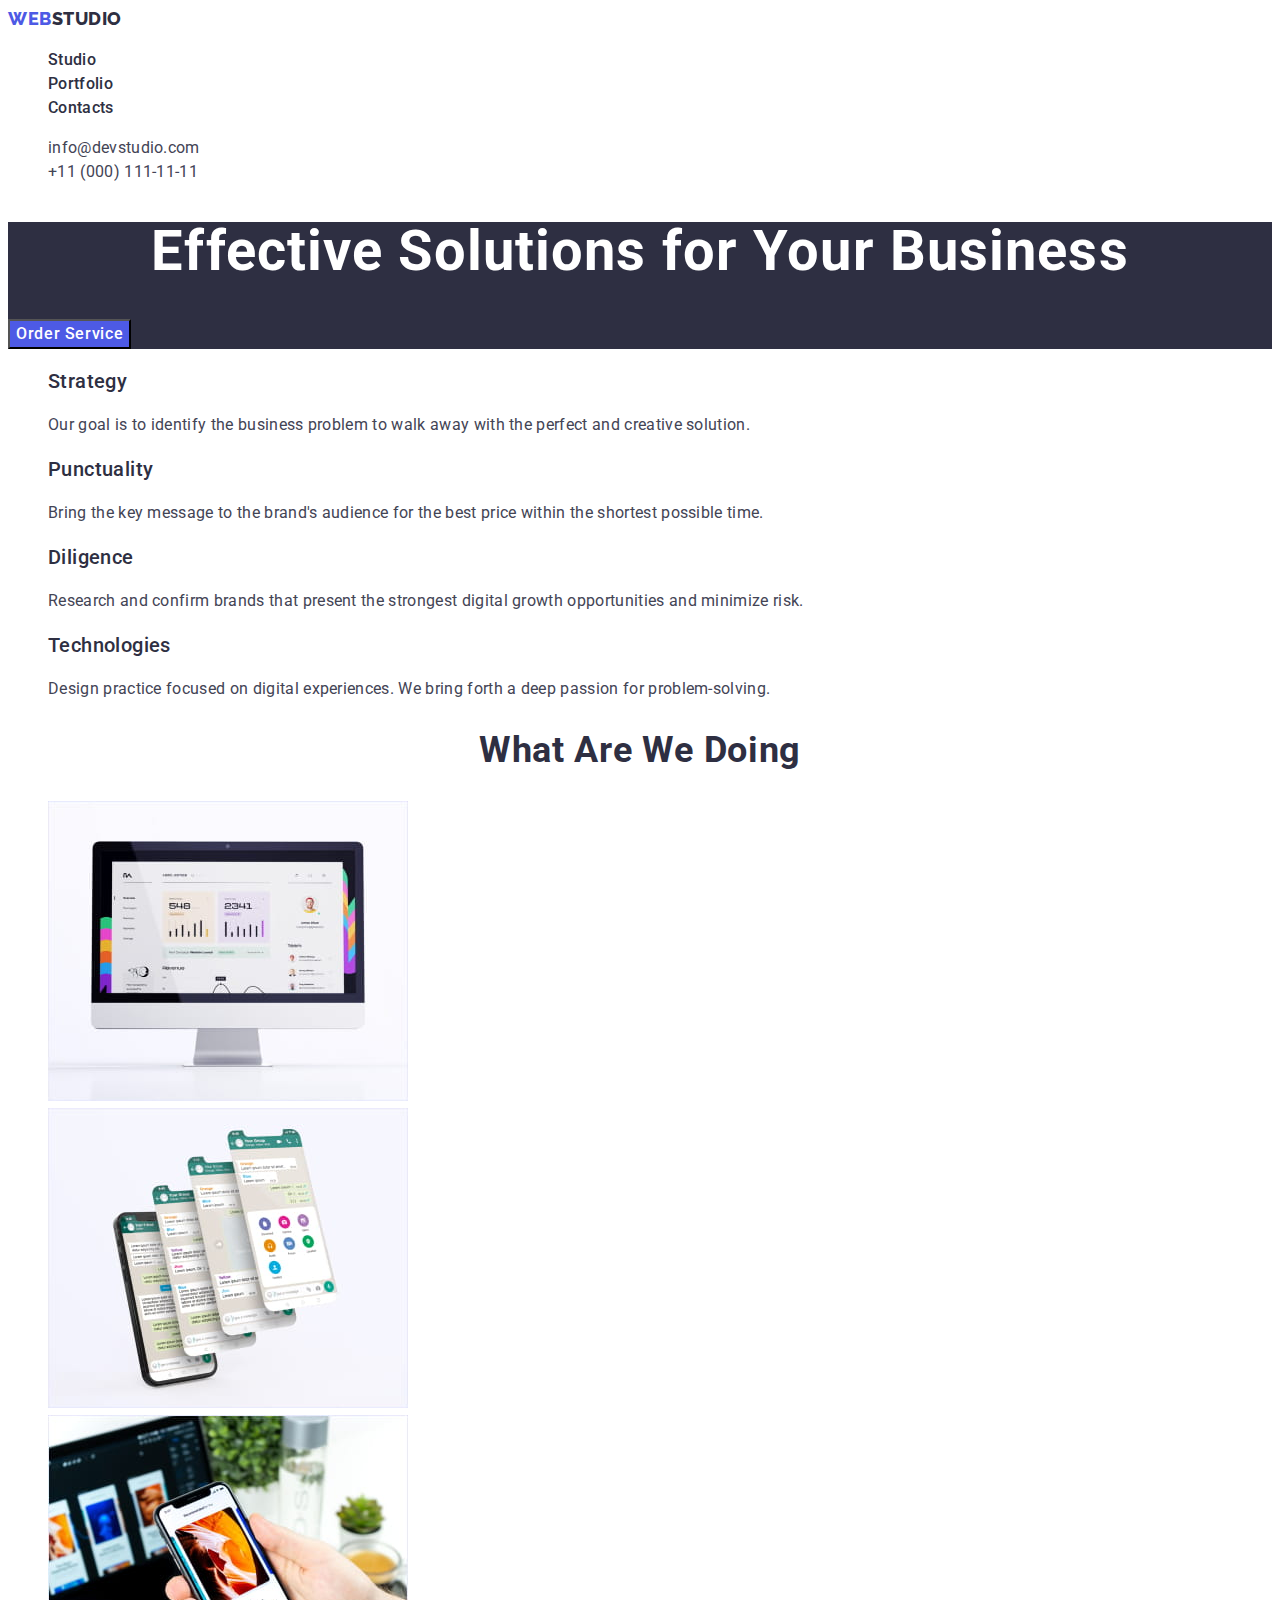
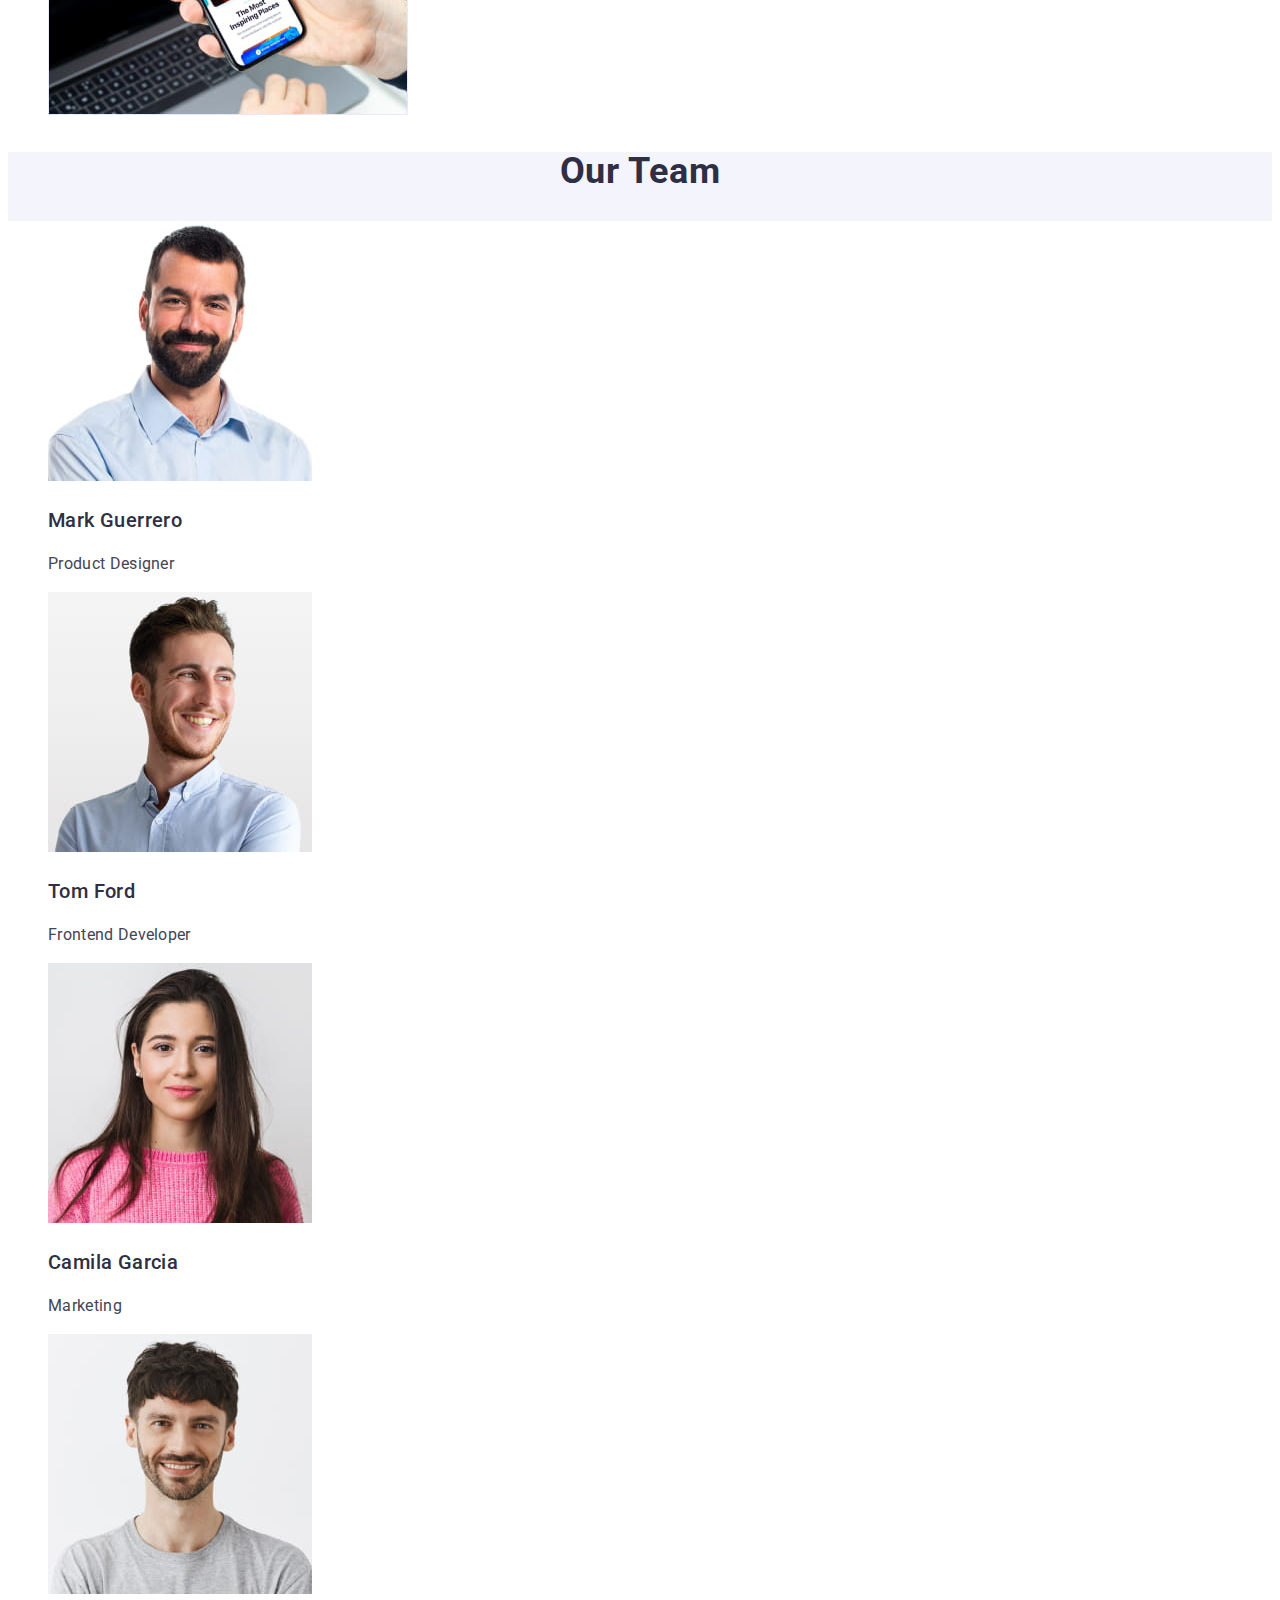
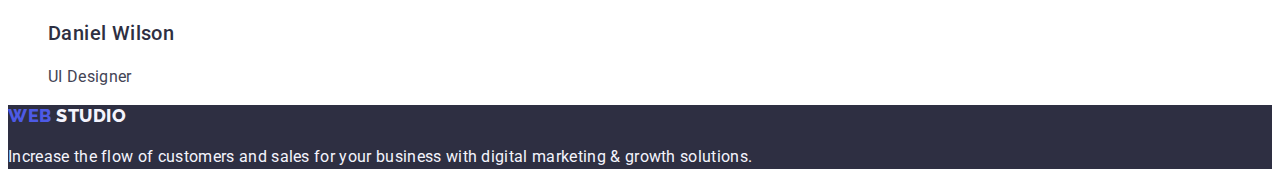
<file: index.html>
<!DOCTYPE html>
<html lang="en">
  <head>
    <meta charset="UTF-8" />
    <link rel="stylesheet" href="./css/slyles.css" />
    <meta name="viewport" content="width=device-width, initial-scale=1.0" />
    <link rel="preconnect" href="https://fonts.googleapis.com" />
    <link rel="preconnect" href="https://fonts.gstatic.com" crossorigin />
    <link
      href="https://fonts.googleapis.com/css2?family=Roboto:wght@400;500;700;900&display=swap"
      rel="stylesheet"
    />

    <link rel="preconnect" href="https://fonts.googleapis.com" />
    <link rel="preconnect" href="https://fonts.gstatic.com" crossorigin />
    <link
      href="https://fonts.googleapis.com/css2?family=Raleway:wght@800&display=swap"
      rel="stylesheet"
    />
    <title>Document</title>
  </head>

  <body>
    <header>
      <nav>
        <a href="./index.html" class="logo link"
          >Web<span class="web-accent">Studio</span></a
        >
        <ul class="page-navigation list">
          <li>
            <a class="link" href="./index.html">Studio</a>
          </li>
          <li>
            <a class="link" href="./portfolio.html">Portfolio</a>
          </li>
          <li>
            <a class="link" href="">Contacts</a>
          </li>
        </ul>
      </nav>
      <!--contacts-->
      <address class="address-block">
        <ul class="list">
          <li>
            <a class="link" href="mailto:info@devstudio.com"
              >info@devstudio.com</a
            >
          </li>
          <li>
            <a class="link" href="tel:+110001111111">+11 (000) 111-11-11</a>
          </li>
        </ul>
      </address>
    </header>

    <main>
      <!--Hero section-->
      <section class="hero">
        <h1 class="main-title">Effective Solutions for Your Business</h1>
        <button class="button-hero" type="button">Order Service</button>
      </section>

      <section class="benefits">
        <!--наші переваги benefits-->
        <h2 hidden class="title-text">Our preferences</h2>
        <ul class="list benefits-list">
          <li>
            <h3 class="subtitle">Strategy</h3>
            <p class="index-text">
              Our goal is to identify the business problem to walk away with the
              perfect and creative solution.
            </p>
          </li>
          <li>
            <h3 class="subtitle">Punctuality</h3>
            <p class="index-text">
              Bring the key message to the brand's audience for the best price
              within the shortest possible time.
            </p>
          </li>
          <li>
            <h3 class="subtitle">Diligence</h3>
            <p class="index-text">
              Research and confirm brands that present the strongest digital
              growth opportunities and minimize risk.
            </p>
          </li>
          <li>
            <h3 class="subtitle">Technologies</h3>
            <p class="index-text">
              Design practice focused on digital experiences. We bring forth a
              deep passion for problem-solving.
            </p>
          </li>
        </ul>
      </section>

      <!--чим ми займаємось-->
      <section class="actions">
        <h2 class="title-text">What are we doing</h2>
        <ul class="actions-list list">
          <li>
            <img
              src="./images/img1.jpg"
              alt="Computer screen"
              width="360"
              height="300"
            />
          </li>
          <li>
            <img
              src="./images/img2.jpg"
              alt="Communication in chats"
              width="360"
              height="300"
            />
          </li>
          <li>
            <img
              src="./images/img3.jpg"
              alt="Mobile app"
              width="360"
              height="300"
            />
          </li>
        </ul>
      </section>

      <!--наша команда-->
      <section class="team-block">
        <h2 class="title-text">Our Team</h2>
        <ul class="team-list list">
          <li class="picture">
            <img
              src="./images/img4.jpg"
              alt="A man with a beard"
              width="264"
              height="260"
            />
            <h3 class="subtitle">Mark Guerrero</h3>
            <p class="index-text">Product Designer</p>
          </li>
          <li class="picture">
            <img
              src="./images/img5.jpg"
              alt="A smiling man"
              width="264"
              height="260"
            />
            <h3 class="subtitle">Tom Ford</h3>
            <p class="index-text">Frontend Developer</p>
          </li>
          <li class="picture">
            <img
              src="./images/img6.jpg"
              alt="A young woman"
              width="264"
              height="260"
            />
            <h3 class="subtitle">Camila Garcia</h3>
            <p class="index-text">Marketing</p>
          </li>
          <li class="picture">
            <img
              src="./images/img7.jpg"
              alt="A smiling man"
              width="264"
              height="260"
            />
            <h3 class="subtitle">Daniel Wilson</h3>
            <p class="index-text">UI Designer</p>
          </li>
        </ul>
      </section>
    </main>

    <footer class="footer">
      <a href="./index.html" class="logo link">Web
        <span class="web-accent">Studio</span></a
      >
      <p class="footer-text">
        Increase the flow of customers and sales for your business with digital
        marketing & growth solutions.
      </p>
    </footer>
  </body>
</html>

<!--ctrl+command+space=emoji-->
<!-- <div> -не семантичний тег-->
</file>
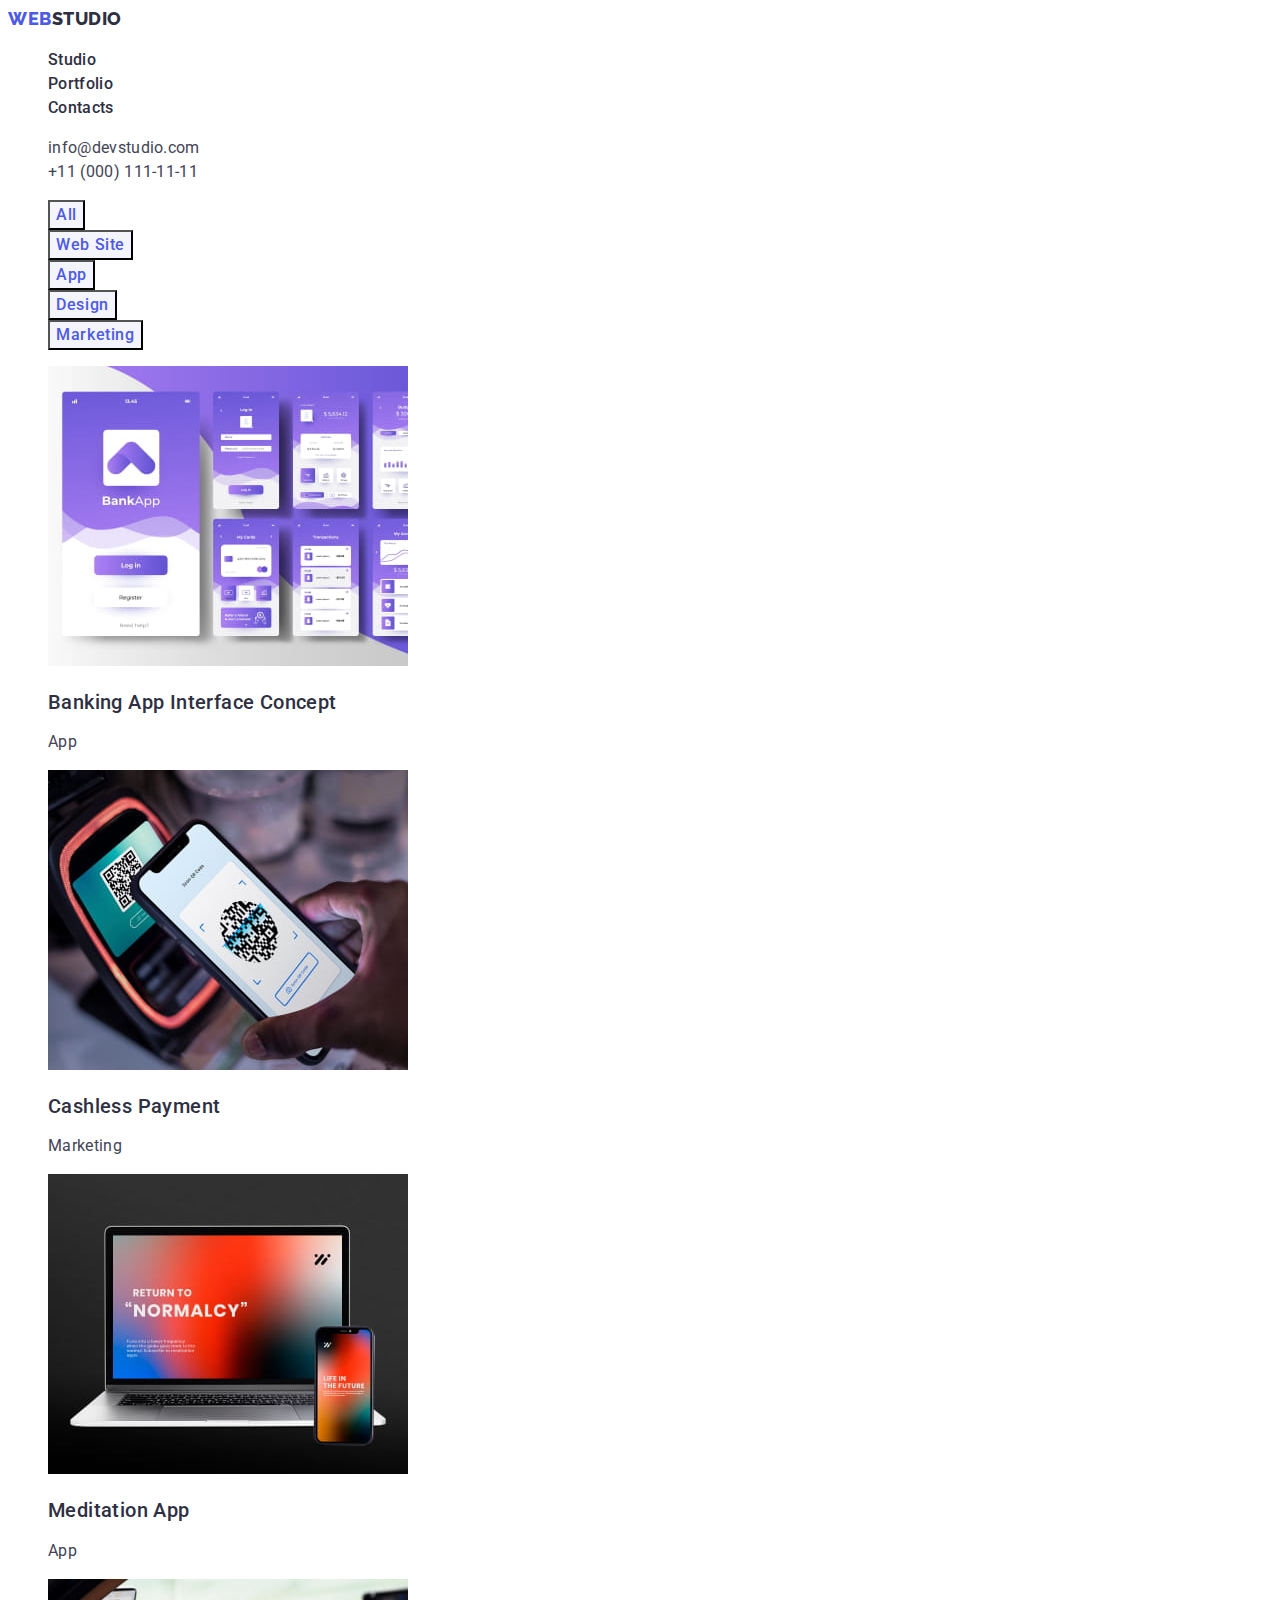
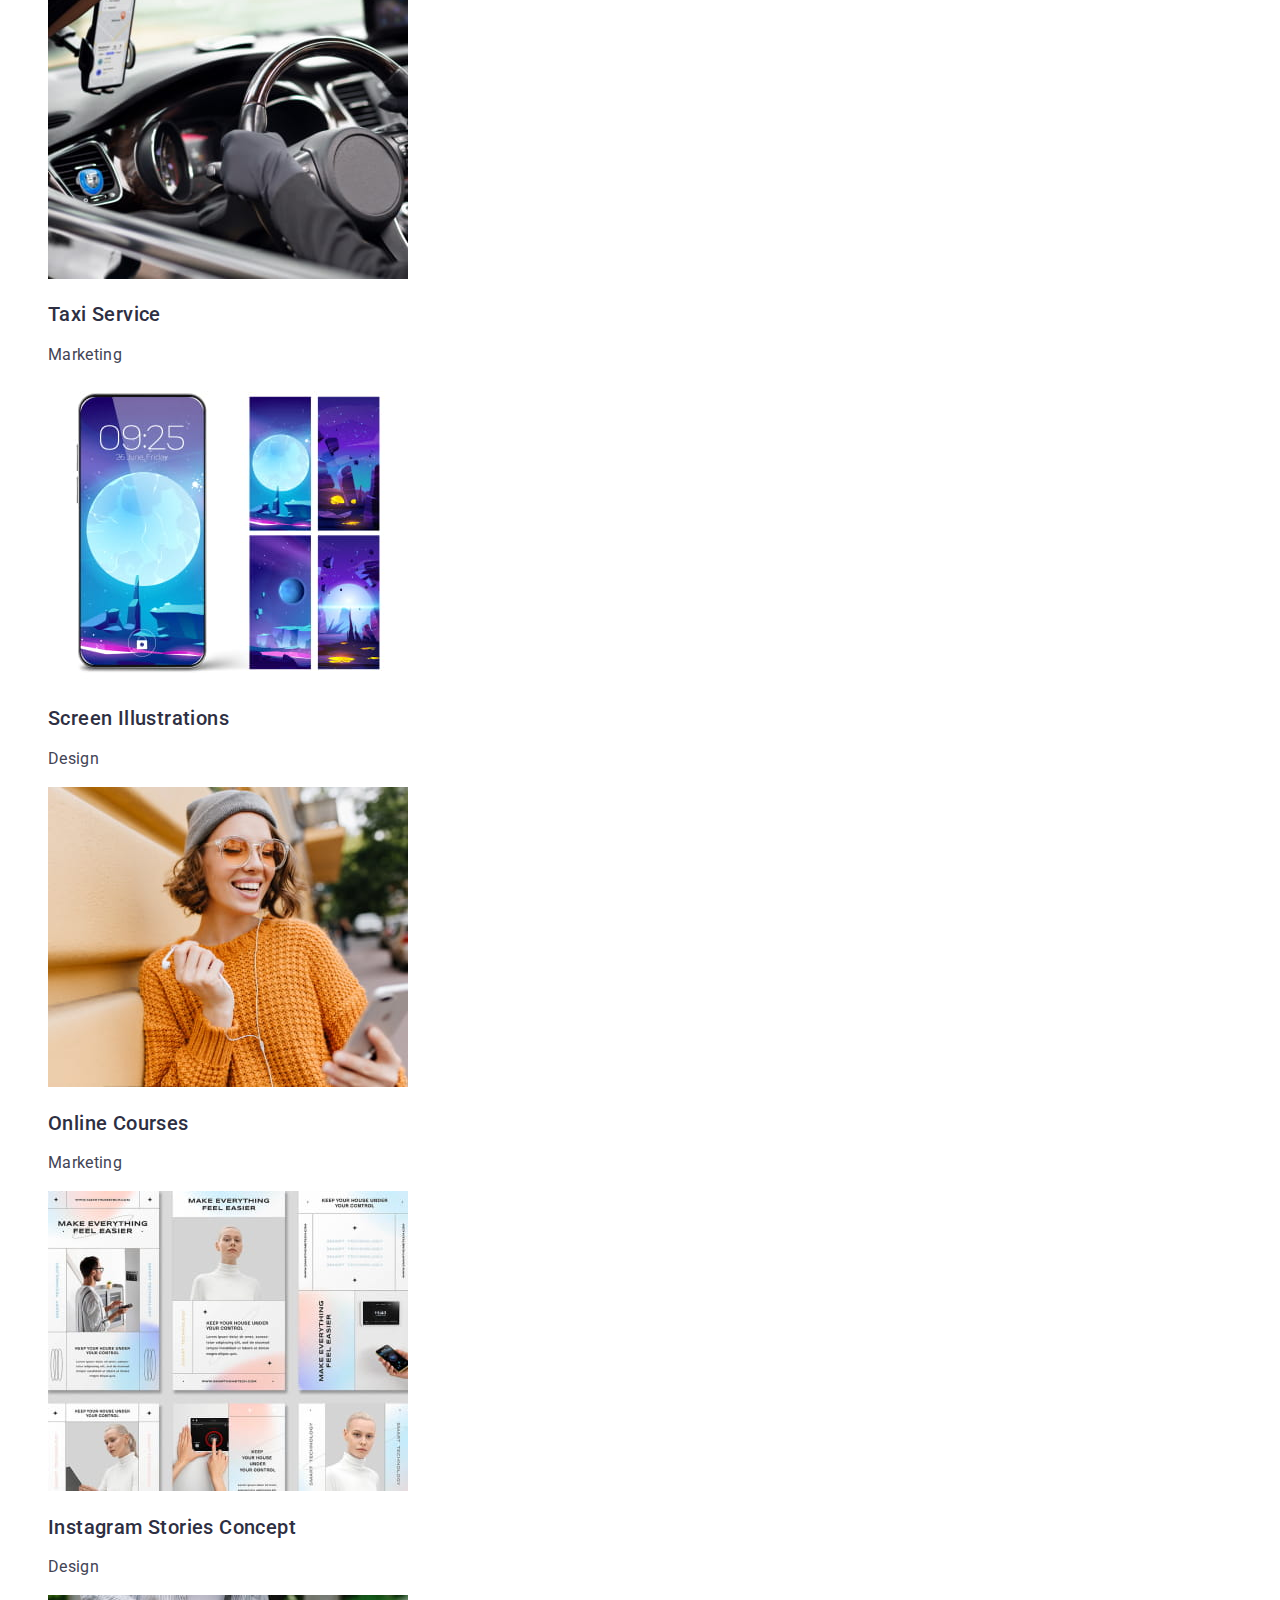
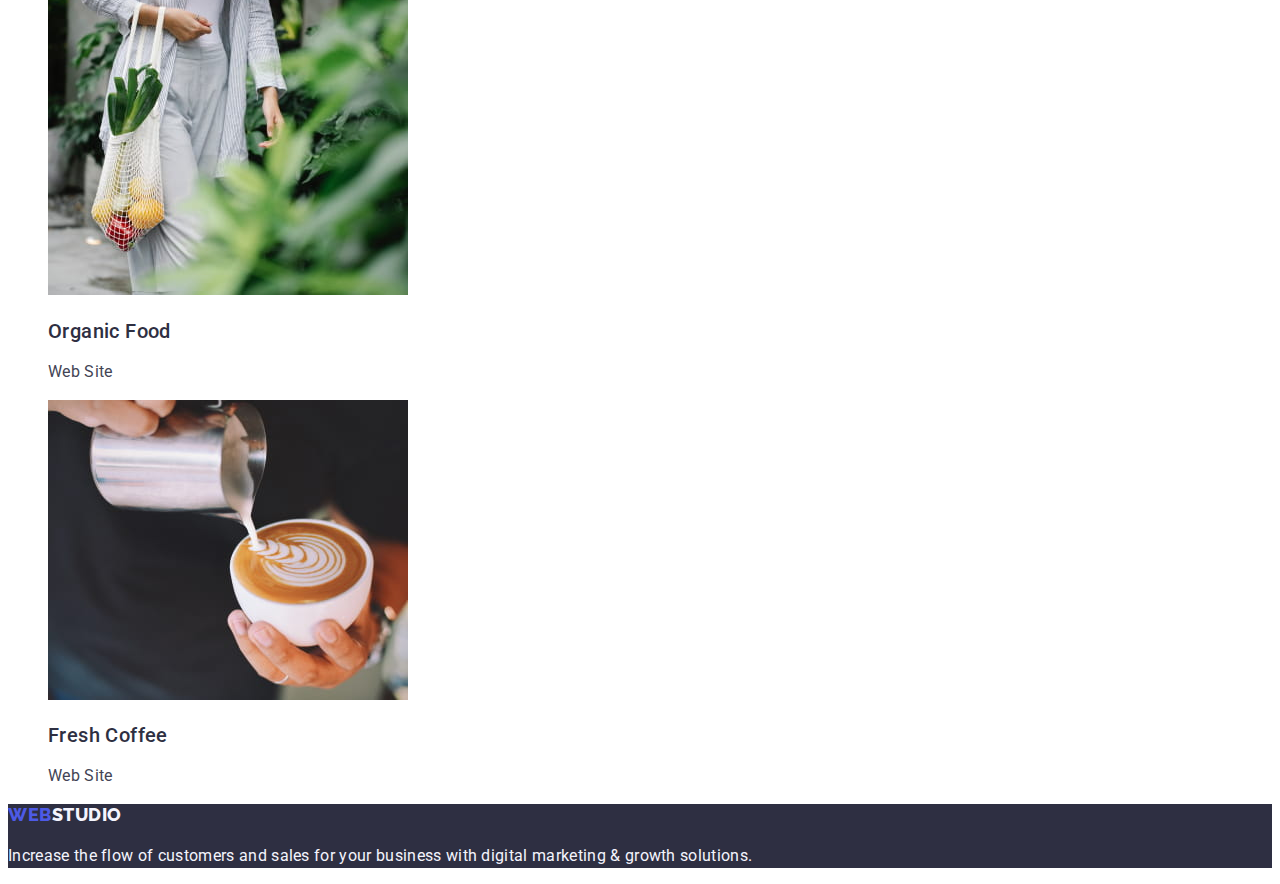
<file: portfolio.html>
<!DOCTYPE html>
<html lang="en">
  <head>
    <meta charset="UTF-8" />
    <link rel="stylesheet" href="./css/slyles.css" />
    <meta name="viewport" content="width=device-width, initial-scale=1.0" />
    <link rel="preconnect" href="https://fonts.googleapis.com" />
    <link rel="preconnect" href="https://fonts.gstatic.com" crossorigin />
    <link
      href="https://fonts.googleapis.com/css2?family=Roboto:wght@400;500;700;900&display=swap"
      rel="stylesheet"
    />

    <link rel="preconnect" href="https://fonts.googleapis.com" />
    <link rel="preconnect" href="https://fonts.gstatic.com" crossorigin />
    <link
      href="https://fonts.googleapis.com/css2?family=Raleway:wght@800&display=swap"
      rel="stylesheet"
    />
    <title>Document</title>
  </head>

  <body>
    <header>
      <nav>
        <a href="./index.html" class="logo link"
          >Web<span class="web-accent">Studio</span></a
        >
        <ul class="page-navigation list">
          <li>
            <a class="link" href="./index.html">Studio</a>
          </li>
          <li>
            <a class="link" href="./portfolio.html">Portfolio</a>
          </li>
          <li>
            <a class="link" href="">Contacts</a>
          </li>
        </ul>
      </nav>
      <!--contacts-->
      <address class="address-block">
        <ul class="list">
          <li>
            <a class="link" href="mailto:info@devstudio.com"
              >info@devstudio.com</a
            >
          </li>
          <li>
            <a class="link" href="tel:+110001111111">+11 (000) 111-11-11</a>
          </li>
        </ul>
      </address>
    </header>

    <main>
      <section class="filter">
        <h1 hidden>Portfolio</h1>
        <ul class="filter-list list">
          <li>
            <button class="button-nav" type="button">All</button>
          </li>
          <li>
            <button class="button-nav" type="button">Web Site</button>
          </li>
          <li>
            <button class="button-nav" type="button">App</button>
          </li>
          <li>
            <button class="button-nav" type="button">Design</button>
          </li>
          <li>
            <button class="button-nav" type="button">Marketing</button>
          </li>
        </ul>

        <ul class="list-portfolio list">
          <li>
            <a class="link" href="">
              <img
              src="./images/img1a1.jpg"
              alt="BankApp pages"
              width="360"
              height="300"
              >
            
            <h2 class="subtitle">Banking App Interface Concept</h2>
            <p class="index-text">App</p>
          </a>
          </li>
          <li>
            <a class="link" href=""><img
              src="./images/img1a2.jpg"
              alt="NFC payment"
              width="360"
              height="300"
            >
            <h2 class="subtitle">Cashless Payment</h2>
            <p class="index-text">Marketing</p>
          </a>
          </li>
          <li>
            <a class="link" href=""><img
              src="./images/img1a3.jpg"
              alt="Return to normalcy"
              width="360"
              height="300"
            >
            <h2 class="subtitle">Meditation App</h2>
            <p class="index-text">App</p>
          </a>
          </li>
          <li>
            <a class="link" href=""><img
              src="./images/img1a4.jpg"
              alt="Taxi driver"
              width="360"
              height="300"
            >
            <h2 class="subtitle">Taxi Service</h2>
            <p class="index-text">Marketing</p>
          </a>
          </li>
          <li>
            <a class="link" href=""><img
              src="./images/img1a5.jpg"
              alt="Design pictures"
              width="360"
              height="300"
            >
            <h2 class="subtitle">Screen Illustrations</h2>
            <p class="index-text">Design</p>
          </a>
          </li>
          <li>
            <a class="link" href=""><img
              src="./images/img1a6.jpg"
              alt="Happy girl"
              width="360"
              height="300"
            >
            <h2 class="subtitle">Online Courses</h2>
            <p class="index-text">Marketing</p>
          </a>
          </li>
          <li>
            <a class="link" href=""><img
              src="./images/img1a7.jpg"
              alt="Instagram ideas"
              width="360"
              height="300"
            >
            <h2 class="subtitle">Instagram Stories Concept</h2>
            <p class="index-text">Design</p>
          </a>
          </li>
          <li>
            <a class="link" href=""><img
              src="./images/img1a8.jpg"
              alt="Food in the bag"
              width="360"
              height="300"
            >
            <h2 class="subtitle">Organic Food</h2>
            <p class="index-text">Web Site</p>
          </a>
          </li>
          <li>
            <a class="link" href=""><img
              src="./images/img1a9.jpg"
              alt="Cup of coffee"
              width="360"
              height="300"
            >
            <h2 class="subtitle">Fresh Coffee</h2>
            <p class="index-text">Web Site</p>
          </a>
          </li>
        </ul>
      </section>
    </main>
    <footer class="footer">
      <a href="./index.html" class="logo link"
        >Web<span class="web-accent">Studio</span></a
      >
      <p class="footer-text">
        Increase the flow of customers and sales for your business with digital
        marketing & growth solutions.
      </p>
    </footer>
  </body>
</html>
</file>
<file: css/slyles.css>
:root {
  --dark-color: #2e2f42; /*--title-color*/
  --text-color: #434455;
  --primary-brand: #4d5ae5; /*--logo-color*/
  --light-color: #f4f4fd; /*--footer-text-color*/
  --white-background: #ffffff; /*--main-title-color*/
  --pressed-state: #404bbf; /*--active-color*/
  --success-color: #31d0aa;
  --subtle-text: #8e8f99;
  --accent-color: #e7e9fc;
  --modal-overplay: #2e2f42;
  --hero-background: #2e2f42;
  --modal-background: #fcfcfc;
}

body {
  font-family: 'Roboto', sans-serif;
  line-height: 24px;
  letter-spacing: 2%;
  background-color: var(--white-background);
  color: var(--text-color);
}

.logo {
  font-family: 'Raleway', sans-serif;
  text-transform: uppercase;
  color: var(--primary-brand);
  font-size: 18px;
  line-height: 1.17;
  letter-spacing: 0.54px;
  font-weight: 800;
}
.link {
  text-decoration: none;
}
.web-accent {
  color: var(--dark-color);
}

.page-navigation {
  list-style-type: none;
}
.page-navigation .link {
  font-weight: 500;
  line-height: 1.5;
  letter-spacing: 0.32px;
  text-decoration: none;
  color: var(--dark-color);
}
.page-navigation .link:hover {
  color: var(--pressed-state);
}
.page-navigation .link:focus {
  color: var(--pressed-state);
}
.page-navigation .link:active {
  color: var(--pressed-state);
}

.address-block {
  font-style: normal;
}
.address-block ul {
  list-style: none;
}
.address-block .link {
  line-height: 1.5;
  letter-spacing: 0.32px;
  text-decoration: none;
  color: inherit;
}
.address-block .link:hover , 
.address-block .link:active ,
.address-block .link:focus {
  color: var(--pressed-state);
}
.list {
  list-style: none;
}


/*main*/
.hero {
  background-color: var(--dark-color);
}
.hero .main-title {
  color: var(--white-background);
  font-size: 56px;
  font-weight: 700;
  line-height: 1.07;
  letter-spacing: 1.12px;
  text-align: center;
}
.button-hero {
  font-family: "Roboto", sans-serif;
  font-size: 16px;
  background-color: var(--primary-brand);
  color: var(--white-background);
  font-weight: 500;
  line-height: 1.5;
  letter-spacing: 0.04em;
  cursor: pointer;
}
.button-hero:hover ,
.button-hero:focus {
  background-color: var(--pressed-state);
}

/*PORTFOLIO*/
.filter .filter-list {
  list-style-type: none;
}
.filter-list .button-nav {
  font-family: "Roboto", sans-serif;
  font-weight: 500;
  font-size: 16px;
  line-height: 1.5;
  letter-spacing: 0.04em;
  background-color: var(--light-color);
  color: var(--primary-brand);
  cursor: pointer;
}

.filter-list .button-nav:hover,
.filter-list .button-nav:active,
.filter-list .button-nav:focus {
  background-color: var(--pressed-state);
  color: var(--white-background);
}

.list-portfolio {
    list-style-type: none;
}

.list-portfolio .subtitle {
    font-size: 20px;
    font-weight: 500;
    line-height: 1.2;
    letter-spacing: 0.02em;
    color: var(--dark-color);
}

.list-portfolio .index-text{
  font-size: 16px;
  line-height: 1.5;
  letter-spacing: 0.02em;
  color: var(--text-color);
}

/*section 1*/
.benefits .benefits-list {
  list-style-type: none;
}
.benefits .subtitle {
  font-size: 20px;
  font-weight: 500;
  line-height: 1.2;
  letter-spacing: 0.4px;
  color: var(--hero-background);
}
.benefits .index-text {
  line-height: 1.5;
  letter-spacing: 0.32px;
  color: var(--text-color);
}
/*section 2*/
.actions .actions-list {
  list-style-type: none;
}
.actions .title-text {
  font-size: 36px;
  font-weight: 700;
  line-height: 1.11;
  letter-spacing: 0.72px;
  text-transform: capitalize;
  color: var(--hero-background);
  text-align: center;
}
.team-block .title-text {
  font-size: 36px;
  font-weight: 700;
  line-height: 1.11;
  letter-spacing: 0.72px;
  text-transform: capitalize;
  color: var(--hero-background);
  text-align: center;
}
.team-block {
  background-color: var(--light-color);
}
.team-block .team-list {
  list-style-type: none;
  background-color: var(--white-background);
}
.team-block .subtitle {
  font-size: 20px;
  font-weight: 500;
  line-height: 1.2;
  letter-spacing: 0.4px;
  color: var(--hero-background);
}
.team-block .index-text {
  line-height: 1.5;
  letter-spacing: 0.32px;
  color: var(--text-color);
}
.team-block .picture {
  background-color: var(--white-background);
}

/*footer*/
.footer {
  background-color: var(--dark-color);
}
.footer .logo {
  font-family: "Raleway", sans-serif;
  font-size: 18px;
  font-weight: 800;
  line-height: 1.17;
  letter-spacing: 0.54px;
  text-transform: uppercase;
  color: var(--primary-brand);
}
.footer .web-accent {
  color: var(--light-color);
}
.footer-text {
  color: var(--light-color);
  line-height: 1.5;
  letter-spacing: 0.02em;
}
</file>
